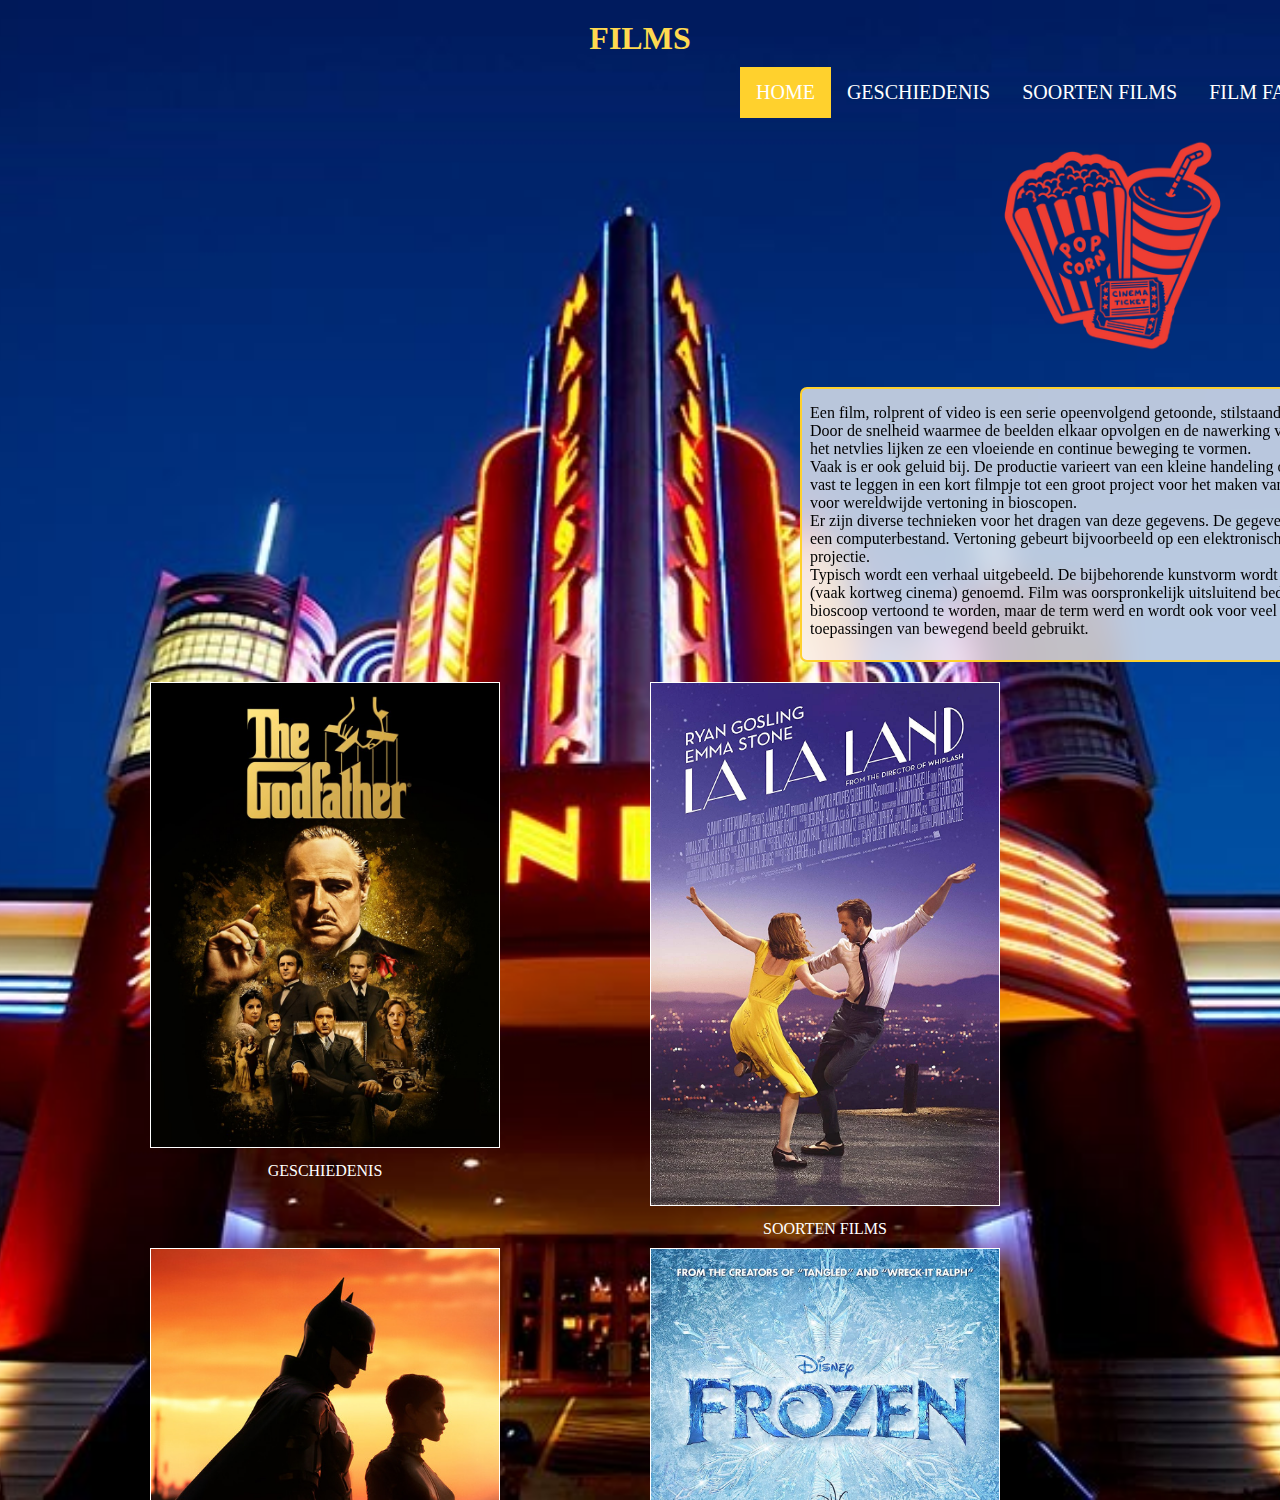
<file: index.html>
<!DOCTYPE html>

<html lang="nl">

<head>
  <link rel="stylesheet" href="style.css" />
  <title>Cinematografie</title>
  <meta charset="UTF-8" />
</head>

<body>
  <div class="hfdpagina">
  <div class="page">
    

    <header>
      <h1 id="hoofdtitel" class="belangrijk">FILMS</h1>
    </header>

    <nav>
      <ul>
        <li><a class="active" href="index.html">HOME</a></li>
        <li><a href="overmij.html">GESCHIEDENIS</a></li>
        <li><a href="info.html">SOORTEN FILMS</a></li>
        <li><a href="info2.html">FILM FAVORIETEN</a></li>
        <li><a href="quiz.html">QUIZ</a></li>
      </ul>
    </nav>

    <main>
      

      <div class="item">
        <img class="home-plaatje" src="afbeeldingen/milkshake.png">
        <p class="item-tekst blurry-background">
          Een film, rolprent of video is een serie opeenvolgend getoonde, stilstaande beelden. 
          <br>
          Door de snelheid waarmee de beelden elkaar opvolgen en de nawerking van elk beeld op 
          <br>
          het netvlies lijken ze een vloeiende en continue beweging te vormen. 
         <br>
    
          Vaak is er ook geluid bij. De productie varieert van een kleine handeling om een gebeurtenis
          <br>
           vast te leggen in een kort filmpje tot een groot project voor het maken van een langere film
           <br>
            voor wereldwijde vertoning in bioscopen.
          <br>

          Er zijn diverse technieken voor het dragen van deze gegevens. 
          De gegevensdrager is vaak
          <br>
           een computerbestand. Vertoning gebeurt bijvoorbeeld op een elektronisch scherm of door 
           <br>
           projectie.
         <br>
          Typisch wordt een verhaal uitgebeeld. De bijbehorende kunstvorm wordt cinematografie
          <br>
           (vaak kortweg cinema) genoemd.
          
          Film was oorspronkelijk uitsluitend bedoeld om in de 
          <br>
          bioscoop vertoond te worden, maar de term werd en wordt ook voor veel andere 
          <br> 
          toepassingen van bewegend beeld gebruikt.
          
          
          
          
          
        </p>
      </div>

      <div class="gallery">
        
          <img src="afbeeldingen/godfatherhome.jpeg">
        <div><a class="desc" href="overmij.html">GESCHIEDENIS</a></div>
      </div>
      
      <div class="gallery">
        
          <img src="afbeeldingen/lalalandhome.webp">
       
        <div><a class="desc" href="info.html">SOORTEN FILMS</a></div>
      </div>
      
      <div class="gallery">
      
          <img src="afbeeldingen/thebatmanhome.jpeg">
       
        <div><a class="desc" href="info2.html">FILM FAVORIETEN</a></div>
      </div>

      <div class="gallery">
      
        <img src="afbeeldingen/frozenhome.jpg">
     
      <div><a class="desc" href="quiz.html">QUIZ</a></div>
    </div>
      
      
      </div>
      
      
    
    </main>
    

  </div>
</body>

</html>
</file>
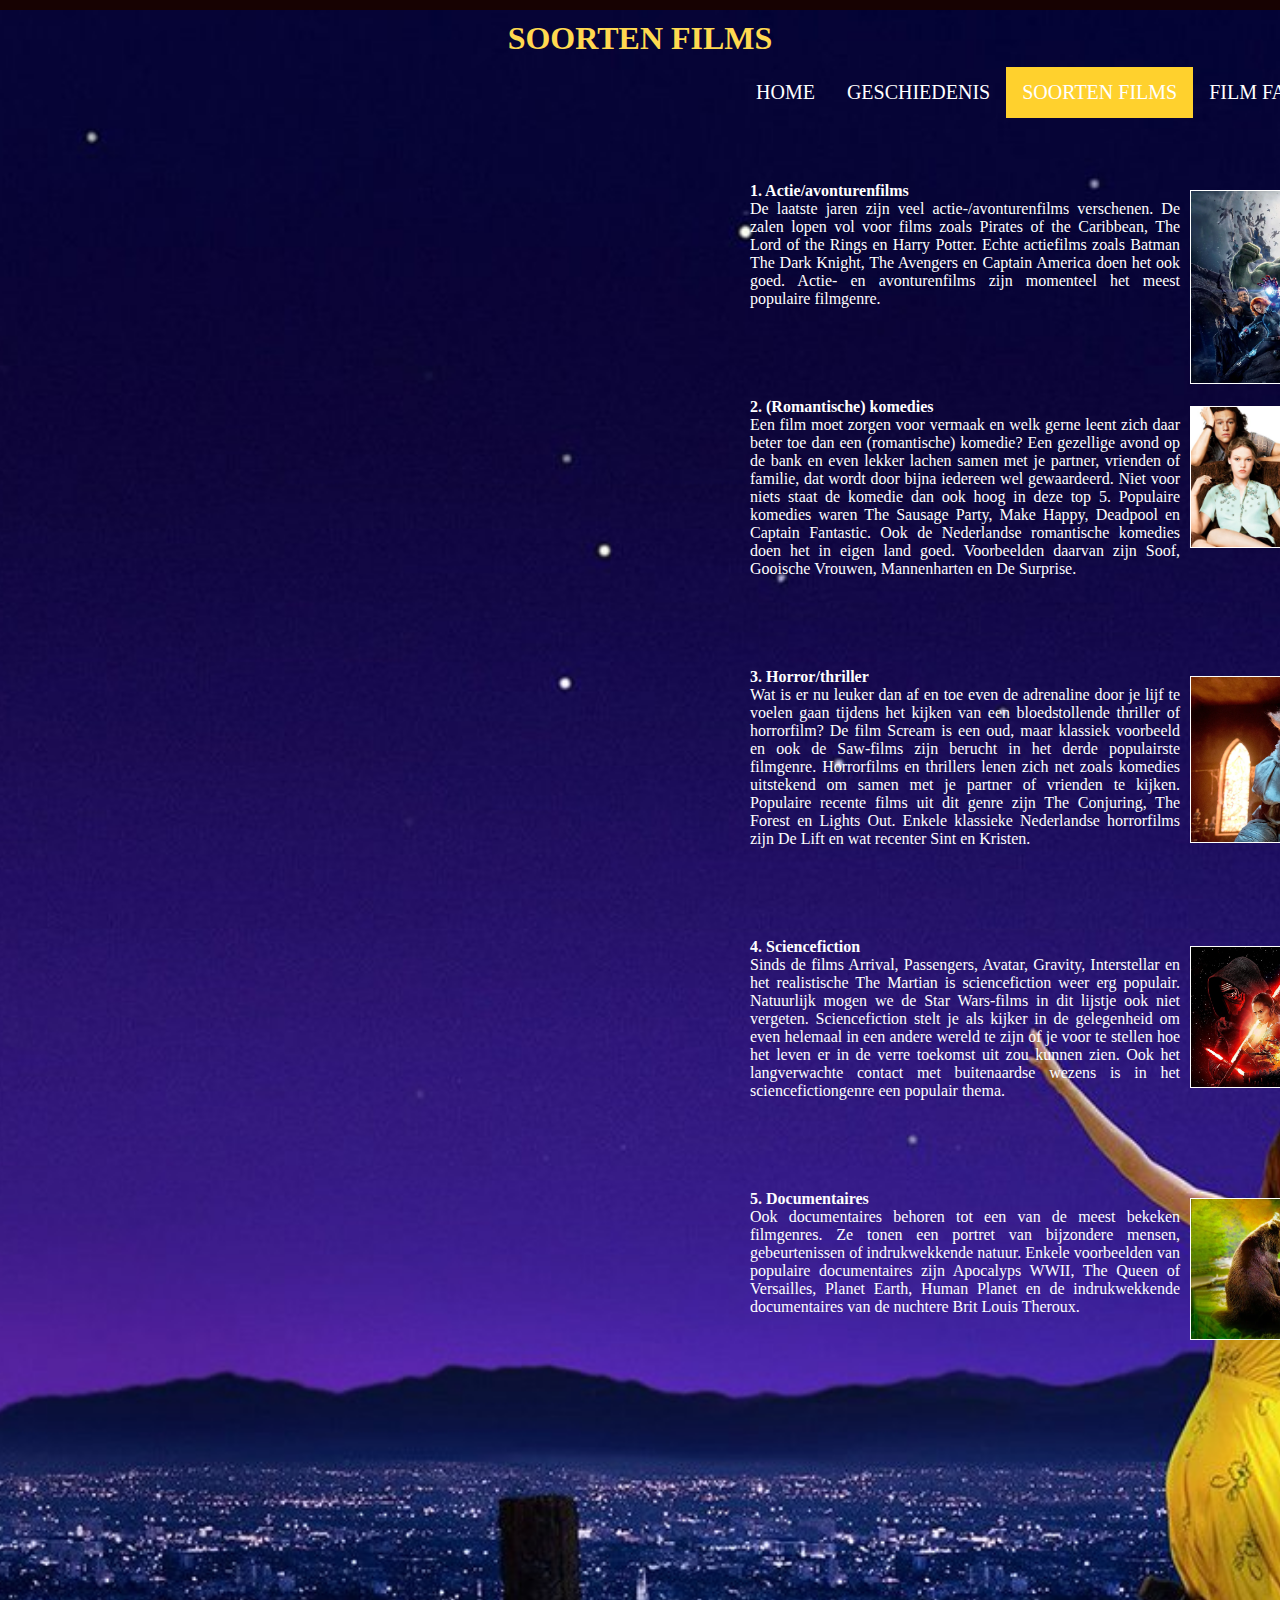
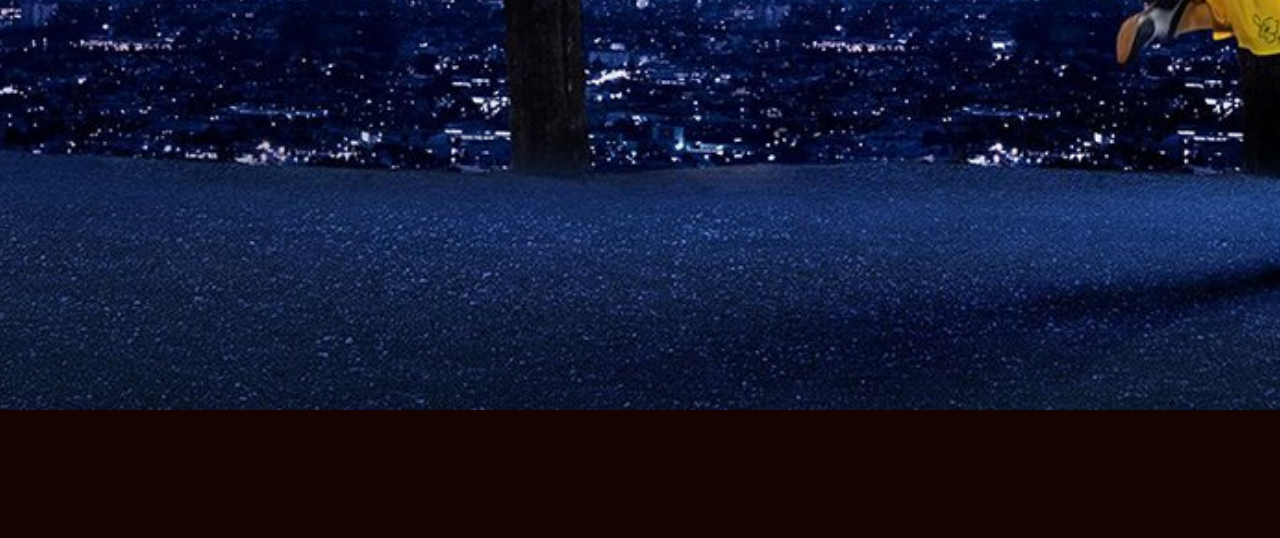
<file: info.html>
<!DOCTYPE html>

<html lang="nl">

<head>
  <link rel="stylesheet" href="style.css" />
  <title>Dit is een eenvoudige website</title>
  <meta charset="UTF-8" />
</head>

<body id="pagina3">
  <div class="page">

    <header>
      <h1>SOORTEN FILMS</h1>
    </header>

    <nav>
      <ul>
        <li><a href="index.html">HOME</a></li>
        <li><a href="overmij.html">GESCHIEDENIS</a></li>
        <li><a class="active" href="info.html">SOORTEN FILMS</a></li>
        <li><a href="info2.html">FILM FAVORIETEN</a></li>
        <li><a href="quiz.html">QUIZ</a></li>
      </ul>
    </nav>

    <main>
    
        
        
        <p class="textpagina3">
          <br>
          <br>
          <br>
          <img class="actie-plaatje" src="afbeeldingen/avengers.webp">
       <strong>1. Actie/avonturenfilms</strong>
       <br>
       De laatste jaren zijn veel actie-/avonturenfilms verschenen. De zalen lopen vol voor films zoals Pirates of the Caribbean, The Lord of the Rings en Harry Potter. Echte actiefilms zoals Batman The Dark Knight, The Avengers en Captain America doen het ook goed. Actie- en avonturenfilms zijn momenteel het meest populaire filmgenre.
       
       <br>
       <br>
       <br>
       <br>
       <br>
       <br>
       <img class="actie-plaatje" src="afbeeldingen/10 things.jpeg">
       <strong>2. (Romantische) komedies</strong>
       <br>
       Een film moet zorgen voor vermaak en welk gerne leent zich daar beter toe dan een (romantische) komedie? Een gezellige avond op de bank en even lekker lachen samen met je partner, vrienden of familie, dat wordt door bijna iedereen wel gewaardeerd. Niet voor niets staat de komedie dan ook hoog in deze top 5. Populaire komedies waren The Sausage Party, Make Happy, Deadpool en Captain Fantastic. Ook de Nederlandse romantische komedies doen het in eigen land goed. Voorbeelden daarvan zijn Soof, Gooische Vrouwen, Mannenharten en De Surprise. 
       <br>
       <br>
       <br>
       <br>
       <br>
       <br>
       <img class="actie-plaatje" src="afbeeldingen/itcreepy.webp">
       <strong>3. Horror/thriller</strong>
       <br>
       Wat is er nu leuker dan af en toe even de adrenaline door je lijf te voelen gaan tijdens het kijken van een bloedstollende thriller of horrorfilm? De film Scream is een oud, maar klassiek voorbeeld en ook de Saw-films zijn berucht in het derde populairste filmgenre. Horrorfilms en thrillers lenen zich net zoals komedies uitstekend om samen met je partner of vrienden te kijken. Populaire recente films uit dit genre zijn The Conjuring, The Forest en Lights Out. Enkele klassieke Nederlandse horrorfilms zijn De Lift en wat recenter Sint en Kristen.
       <br>
       <br>
       <br>
       <br>
       <br>
       <br>
       <img class="actie-plaatje" src="afbeeldingen/starwars.jpeg">
       <strong>4. Sciencefiction</strong>
       <br>
       Sinds de films Arrival, Passengers, Avatar, Gravity, Interstellar en het realistische The Martian is sciencefiction weer erg populair. Natuurlijk mogen we de Star Wars-films in dit lijstje ook niet vergeten. Sciencefiction stelt je als kijker in de gelegenheid om even helemaal in een andere wereld te zijn of je voor te stellen hoe het leven er in de verre toekomst uit zou kunnen zien. Ook het langverwachte contact met buitenaardse wezens is in het sciencefictiongenre een populair thema.
       <br>
       <br>
       <br>
       <br>
       <br>
       <br>
       <img class="actie-plaatje" src="afbeeldingen/beer.webp">
       <strong>5. Documentaires</strong>
       <br>
       Ook documentaires behoren tot een van de meest bekeken filmgenres. Ze tonen een portret van bijzondere mensen, gebeurtenissen of indrukwekkende natuur. Enkele voorbeelden van populaire documentaires zijn Apocalyps WWII, The Queen of Versailles, Planet Earth, Human Planet en de indrukwekkende documentaires van de nuchtere Brit Louis Theroux.</p>

      



       


    </main>


  </div>
</body>

</html>
</file>
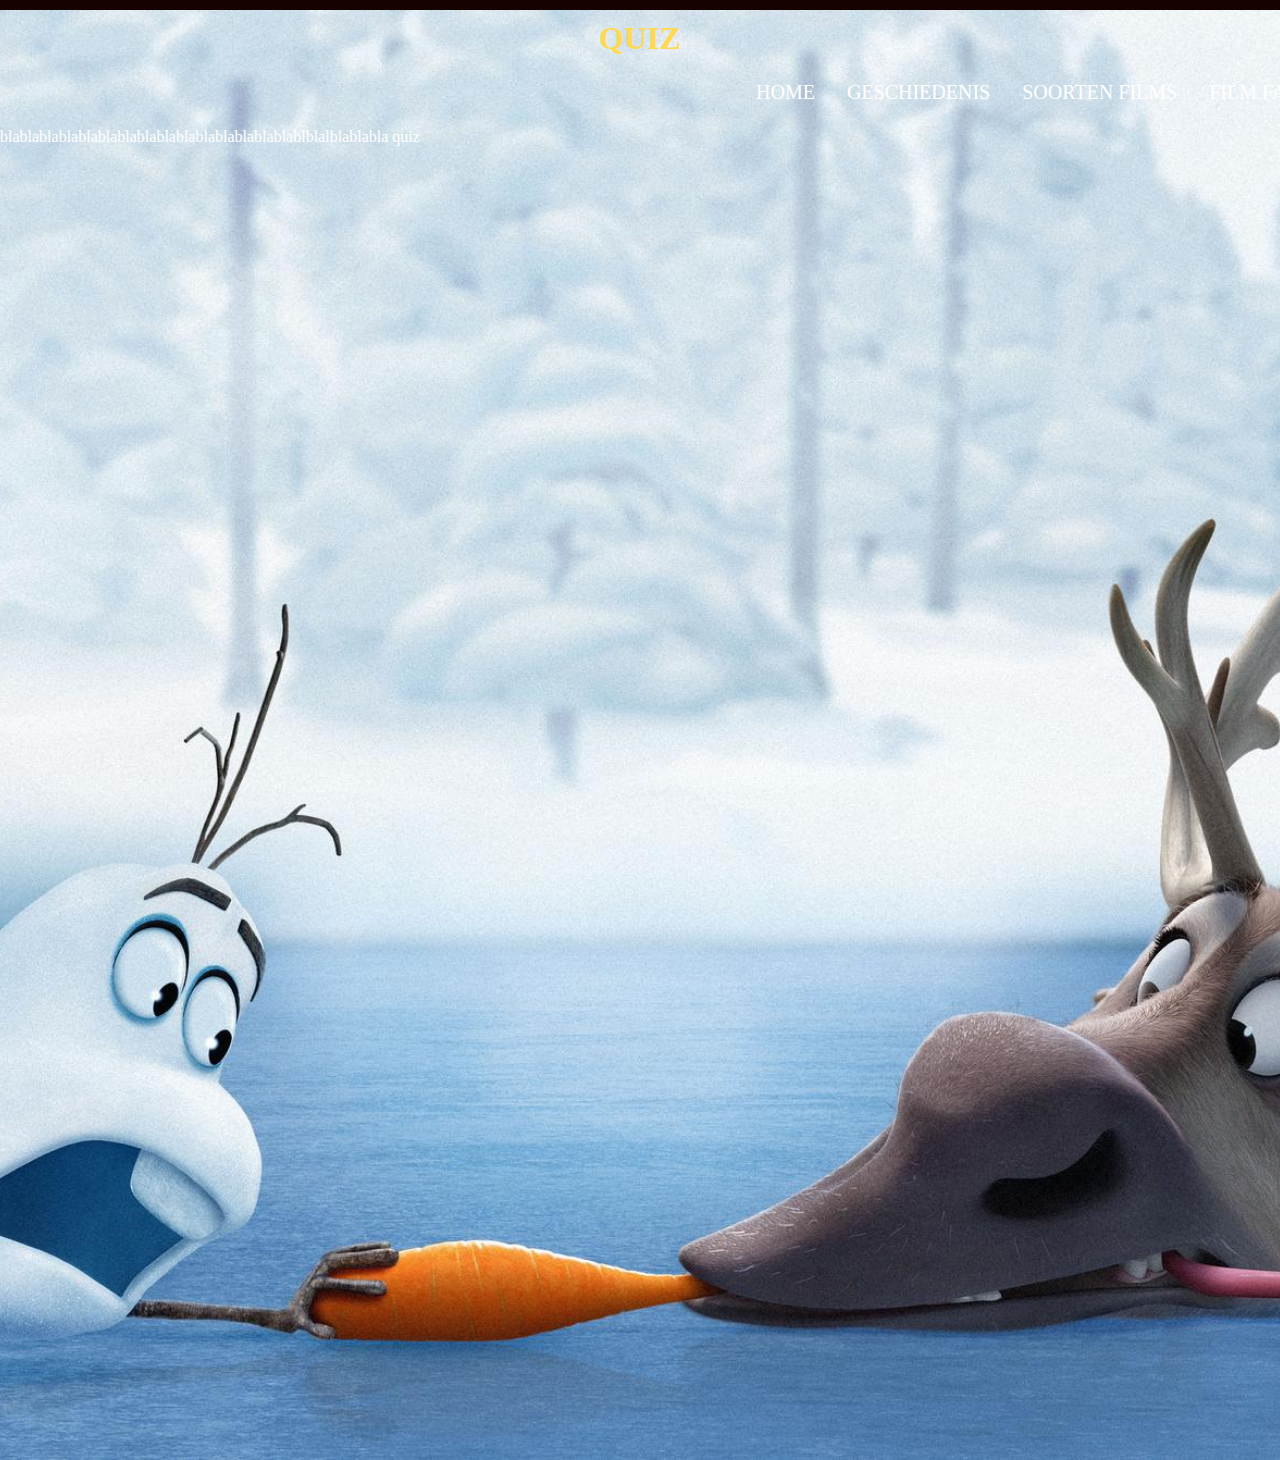
<file: quiz.html>
<!DOCTYPE html>

<html lang="nl">

<head>
  <link rel="stylesheet" href="style.css" />
  <title>Dit is een eenvoudige website</title>
  <meta charset="UTF-8" />
</head>

<body id="pagina5">
  <div class="page">

    <header>
      <h1>QUIZ</h1>
    </header>

    <nav>
      <ul>
        <li><a href="index.html">HOME</a></li>
        <li><a href="overmij.html">GESCHIEDENIS</a></li>
        <li><a href="info.html">SOORTEN FILMS</a></li>
        <li><a href="info2.html">FILM FAVORIETEN</a></li>
        <li><a class="active" href="quiz.html">QUIZ</a></li>
      </ul>
    </nav>

    <main>
      <p>blablablablablablablablablablablablablablablablblalblablabla
        quiz
      </p>
      
    </main>

  </div>
</body>

</html>
</file>
<file: style.css>
/* Instellingen tussen commentaar zijn handig om fouten te helpen vinden, uncomment om aan te zetten */

/* zorg dat elke box een gestippelde rand krijgt, 
   zodat je de afmeting goed kunt zien, 
   letop 1: dit kan de layout soms kan wijzigen 
   letop 2: laat 1 sterretje voor { staan als je commentaar weghaalt */
/*  * {border: 1px dotted black;}   */
  
/* zorg dat elke box een doorzichtige donkere achtergrond krijgt, 
   hoe meer boxen in elkaar hoe donkerder de achtergrondkleur 
   letop: laat 1 sterretje voor { staan als je commentaar weghaalt */
/*  * {background-color: rgba(0,0,0,5%);}  */

/* Basisinstellingen voor alle pagina's, alleen aanpassen als je pro wilt worden */

* {                                        /* geldt voor alles */
  box-sizing: border-box;                  /* zorg dat border meetelt bij de width en height van boxen */
  margin: 0px;                             /* standaard marge 0 */
}

html, body {                      /* geldt voor html en body */
  margin: 0px;                    /* standaard marge 0 */
  background-color: #170202;    /* achtergrondkleur lichtgrijs */
  color: #030000;               /* tekstkleur donkergrijs */

}  

div {                             /* geldt voor div */
  overflow: hidden;               /* zorgt dat DIV de hoogte krijgt van wat erin zit (anders tellen de floats erin niet mee voor de hoogte en wordt dus wel eens hoogte 0) */
}

/* Indeling voor alle pagina's */

.page {
 /* width: 700px;                   /* vaste breedte van 700 pixels */
  margin: 10px auto;              /* boven en onder 10 pixels marge, links en rechts marge gelijk verdeeld (gecentreerd) */
}

header, footer {                  /* geldt voor header en footer */
  margin: 10px 0px;
}

main {                       
  text-align: justify;            /* tekst uitvullen */}

h1, h2, h3 {                      /* geldt voor h1 en h2 en h3 */
  margin: 10px 0px;
  text-align: center;             /* tekst centreren */
} 

p {
  margin: 10px 0px;
  text-align: justify;  
  color: white;          /* tekst links en rechts uitvullen */
}

img {
  margin: 10px 0px;
}

/* Indeling voor hoofd pagina */

/* .item {} */ /* hier doen we nog niks mee, dat mag je zelf toevoegen */

.item-plaatje {
  float: right;
  width: 250px;
  padding: 15px; /* zorgt dat plaatje niet tegen tekst komt */
  
}

.item-tekst {
  width: 100px; 
  height: 750px;
  margin-left: 950px;
  color: black;
  padding: 15px;
}

/* Indeling voor sub pagina */

/* Opmaak voor alle pagina's */

h1, h2, h3 {
      color: rgb(255, 217, 80);
      border-color: black;
      border: 5px; 
    }

.smalltext {
    text-align: center;
    font-size: 0.7em;
}

a {
    color: rgb(177, 32, 24);
    text-decoration: none;
}

a:hover {
    text-decoration: underline;
}

/* Opmaak voor sub pagina's */

/* Navigatiebalk voor alle pagina's */
nav ul {
    list-style-type: none;
    margin: auto;
    padding: 0;
    overflow: hidden;
    width: 100%;
    bottom: 90%;
    margin-left: 740px;
   
}

nav ul li {
    float: left;
    

}

nav li a {
    display: block;
    color: white;
    text-align: center;
    padding: 14px 16px;
    text-decoration: none;
    font-size: 125%;
    font-family:'Times New Roman', Times, serif;
}

nav li a:hover {
    background-color: #090808;
}

nav li a.active {
    background-color: rgb(255, 209, 45);
}


.hfdpagina {
  background-image: url("afbeeldingen/cinema-cool.jpeg") ;
  background-position: bottom;
  background-repeat: no-repeat;
  background-size: cover;
  height: 1500px;
  background-color: rgba(255, 255, 255, 0.7);
}

.geschiedenis-plaatje {
  float: left;
  width: 375px;
  padding-right:10px;
  margin-left: 690px;
}

.geschiedenis-plaatje2 {
  float: left;
  width: 375px;
  padding-right:10px;
  margin-left: 500px;
}

.home-plaatje {
  width: 250px;
  padding-left: 15px;
  margin-left: 980px;

}

.bottom-plaatje {
  height: 175px;
  width: 750px;
  padding: 15px;
}

.geschiedenis-tekst {
  margin-left: 850px;
  width: 575px; 
  color: white;
  height: 1500px;
}

#pagina2 {
  background-image: url("afbeeldingen/godfather.jpeg") ;
  background-position: bottom;
  background-repeat: no-repeat;
  background-size: cover;
  height: 1700px;
}


#pagina3 { 
  background-image: url("afbeeldingen/lalaland.jpeg");
  background-position: bottom;
  background-repeat: no-repeat;
  background-size: cover;
  height: 2000px;
}

.blurry-background {
  background-color: rgba(255, 255, 255, 0.726);
  color: black;
  border: 2px solid rgb(255, 209, 45);
  border-radius: 7px;
  padding-right: 8px;
  padding-left: 8px;
  white-space: nowrap;
  backdrop-filter: blur(15px);
  width: 600px;
  height: 275px;
  margin-left: 800px;
}

#pagina4 {
  background-image: url("afbeeldingen/batman.jpeg");
  background-position: bottom;
  background-repeat: no-repeat;
  background-size: cover;
  height: 1450px;
}

#pagina5 {
  background-image: url("afbeeldingen/olaf\ en\ sven.jpeg");
  background-position: bottom;
  background-repeat: no-repeat;
  background-size: cover;
  height: 1450px;
}

.textpagina3 {
  width: 700px; 
  color: white;
  height: 2000px;
  margin-left: 750px;
}

.actie-plaatje {
  width: 250px;
  border: 1px solid white;
  float: right;
  margin: 10px;
  margin-top: 8px;
}

.rom-plaatje {
  width: 300px;
  border: 1px solid white;
  float: right;
  
}

.soorten-films {
  margin-left: 500px;
  width: 600px; 
  color: white;
  height: 1200px;
}

.plaatjehome2 {
  width: 1000px;
  border: 1px solid white;
  float: left;
  padding: 5px;
}

.home-bottomtekst {
  width: 90px; 
  color: white;
  height: 100px;
  border: none;
}

.plaatjehome3 {
  width: 275px;
  border: 1px solid white;
  margin-left: 200px;
  float: left;
  padding: 5px;
}

.plaatjehome4 {
  width: 260px;
  margin-left: 60px;
  border: 1px solid white;
  float: left;
  padding: 5px;

}

div.gallery {
  margin-left: 150px;
  float: left;
  width: 350px;
  text-align: center;
}

div.gallery img {
  width: 100%;
  height: auto;
  border: 1px solid white;
}

.desc {
  color: white;
  text-align: center;
}
</file>
